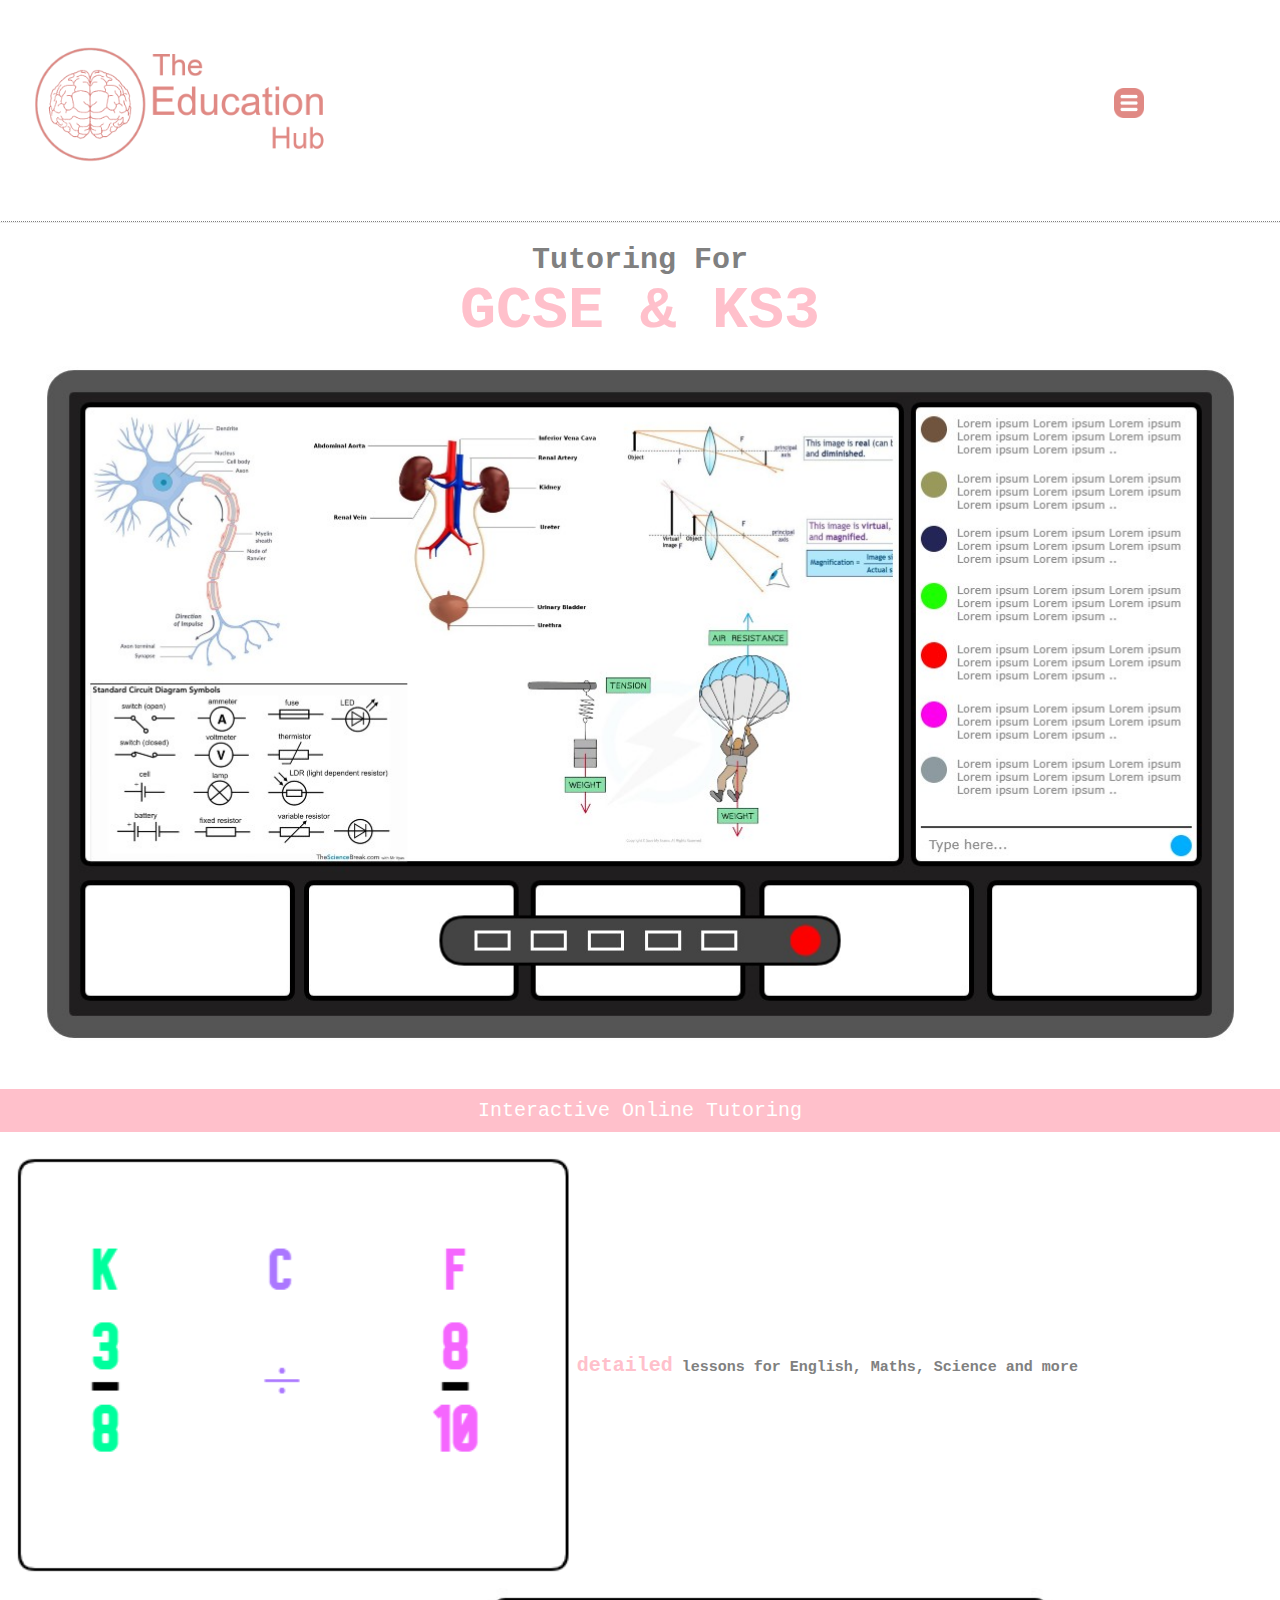
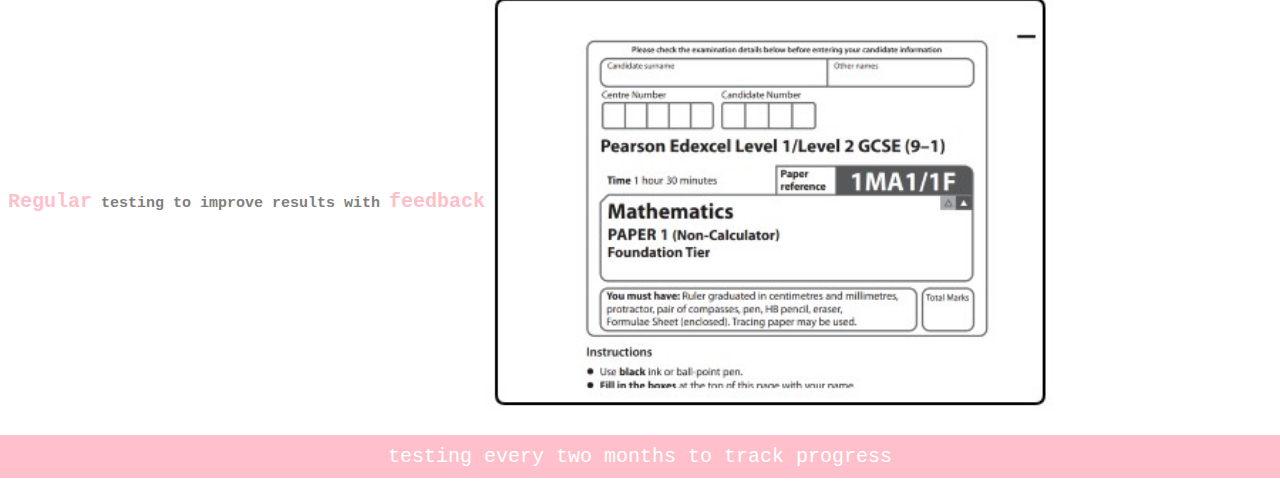
<file: index.html>
<!DOCTYPE html>
<html>

<head>
  <meta charset="utf-8">
  <meta name="viewport" content="width=device-width">
  <title>home page</title>
  <link href="style.css" rel="stylesheet" type="text/css" />
</head>

<body>

  <div class = "menu">
    <script src="script.js"></script>
  
    <img src = "img/logo3.png" width = "30%">
    <button class="open-button" onclick="openForm()"><img src = "/img/menu.png" height = "30px"></button>
  
    <div class="form-popup" id="myForm">
      <form action="/action_page.php" class="form-container">
        
        <div class = "header">  
          <img src = "/img/logo.png" height = "100px">
          <h1>Courses</h1>
          <button type="button" class="btn cancel" onclick="closeForm()"><img src = "img/close.png" height = "10px"></button>
  
        </div>
  
        <hr style="border-top: dotted 1px;" />
          
        <div class = "courses">
          
          <li><a href = "/templates/contact.html">contact us</a></li>
          <li><a href = "/templates/ks3.html">year 7-8</a></li>
          <li><a href = "/templates/year9.html">year 9</a></li>
          <li><a href = "/templates/GCSE.html">GCSE</a></li>
          
        </div>
  
        <hr style="border-top: dotted 1px;" />
        
        <div class = "footer">
          
        </div>
        
      </form>
    </div>
  
  </div>

  <div class = "main">
    <hr style="border-top: dotted 1px;" />
    <div class = "ad1">
      <h1>Tutoring For</h1>
      <h2>GCSE & KS3</h2>
      <img src = "/img/ad.jpg" width = "100%">
    </div>
    <p>Interactive Online Tutoring</p>
    <div class = "ad2">
      <img src = "/img/ad2.gif" width = "45%">
      <h1><span style = "color:pink;">detailed</span> lessons for English, Maths, Science and more</h1>
    </div>
    <div class = "ad3">
      <h1><span>Regular</span> testing to improve results with <span>feedback</span></h1>
      <img src = "img/ad3.jpg" width = "45%">
    </div>
    <p>testing every two months to track progress</p>
  </div>
  
</body>

</html>
</file>
<file: style.css>
html {
  height: 100%;
  swiSSdth: 100%;
}

.body{
  margin:0px;
  padding:0px;
}

.menu{
  display: flex;
  margin-top:-10px;
}

/* Button used to open the menu form */
.open-button {
  border: none;
  cursor: pointer;
  background-color: white;
  margin-left:57%;
}

/* The popup form */
.form-popup {
  align-items:center;
  justify-content:center;
  position:fixed;
  display: none;
  top:10%;
  z-index: 9;
  width:100%;
  margin:-10px;
}

/* Add styles to the form container */
.form-container {
  padding: 10px;
  background-color: white;
  border-radius: 5px;
  box-shadow: 0px 0px 20px #888888;
  height:300px;
}

/* Add some hover effects to buttons */
.form-container .btn:hover, .open-button:hover {
  opacity: 1;
}

.form-container a {
  text-decoration: none;
  font-family: monospace;
  color:black;
  font-size: 20px;
}

.form-container li{
  list-style-type: none;
  padding:5px;
  margin:5px;
}

.header{
  display:flex;
  font-family: monospace;
  justify-content:center;
  align-items: center;
}

.btn{
  border: none;
  background-color:white;
  width: 100px;
}

.header h1{
  justify-content:center;
  align-items: center;
  padding-left:10%;
  padding-right:10%;
}

.main{
  margin-top:10px;
  margin-left: -10px;
  margin-right: -10px;
}

.ad1 body{
  align-items:center;
  justify-content:center;
  text-align:center;
}

.main p {
  text-align: center;
  text-decoration: none;
  font-size: 20px;
  font-family: monospace;
  color:white;
  background-color: pink;
  padding:10px;
}

.ad1 h1{
  text-align: center;
  text-decoration: none;
  font-size: 30px;
  font-family: monospace;
  color:grey;
}

.ad1 h2{
  text-align: center;
  text-decoration: none;
  font-size: 60px;
  font-family: monospace;
  color:pink;
  margin-top: -20px;
  margin-bottom: -3px;
}

.ad2{
  display:flex;
  align-items:center;
  margin: 10px;
}

.ad2 h1{
  text-align: center;
  font-size: 15px;
  font-family:monospace;
  color: grey;
}

.ad2 span{
  color:pink;
  font-size: 20px;
}

.ad3{
  display:flex;
  align-items:center;
  margin: 10px;
}

.ad3 h1{
  text-align: center;
  font-size: 15px;
  font-family:monospace;
  color: grey;
}

.ad3 span{
  color:pink;
  font-size: 20px;
}

html {
  scroll-behavior: smooth;
 }
</file>
